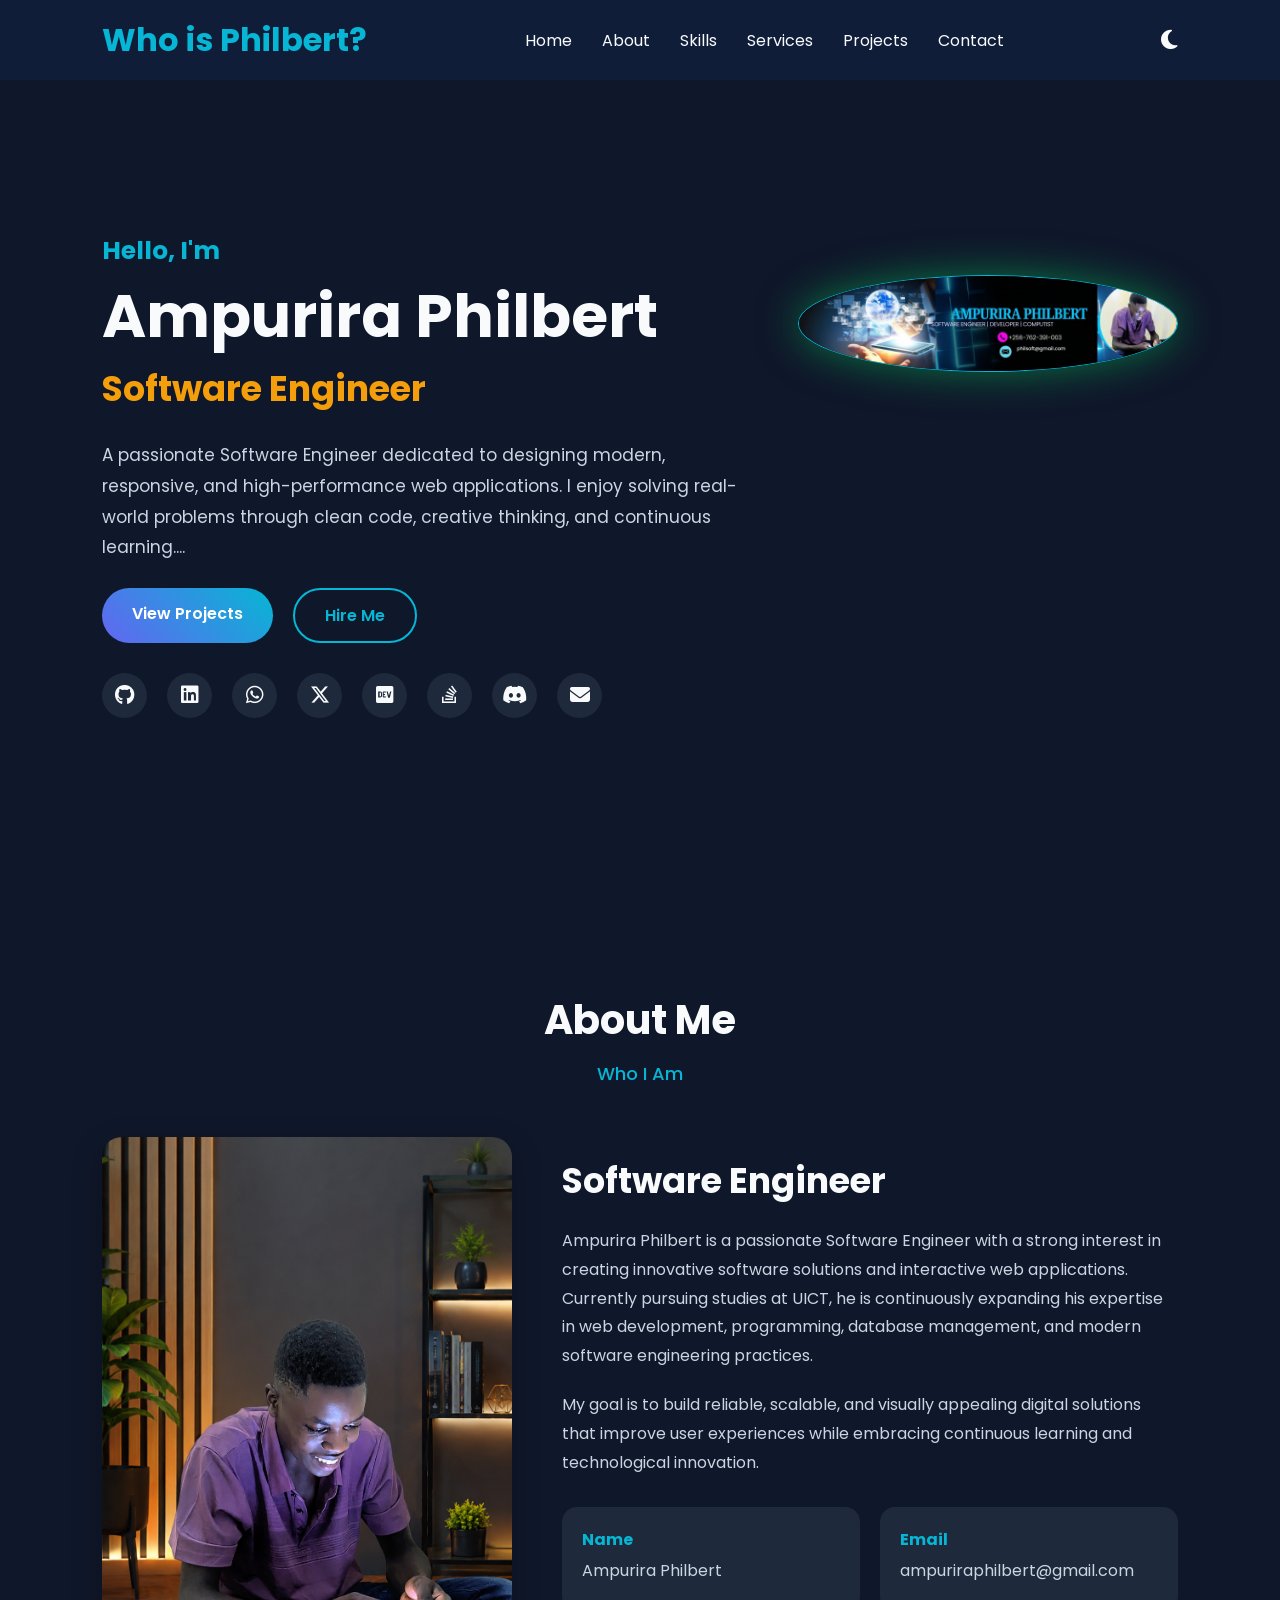
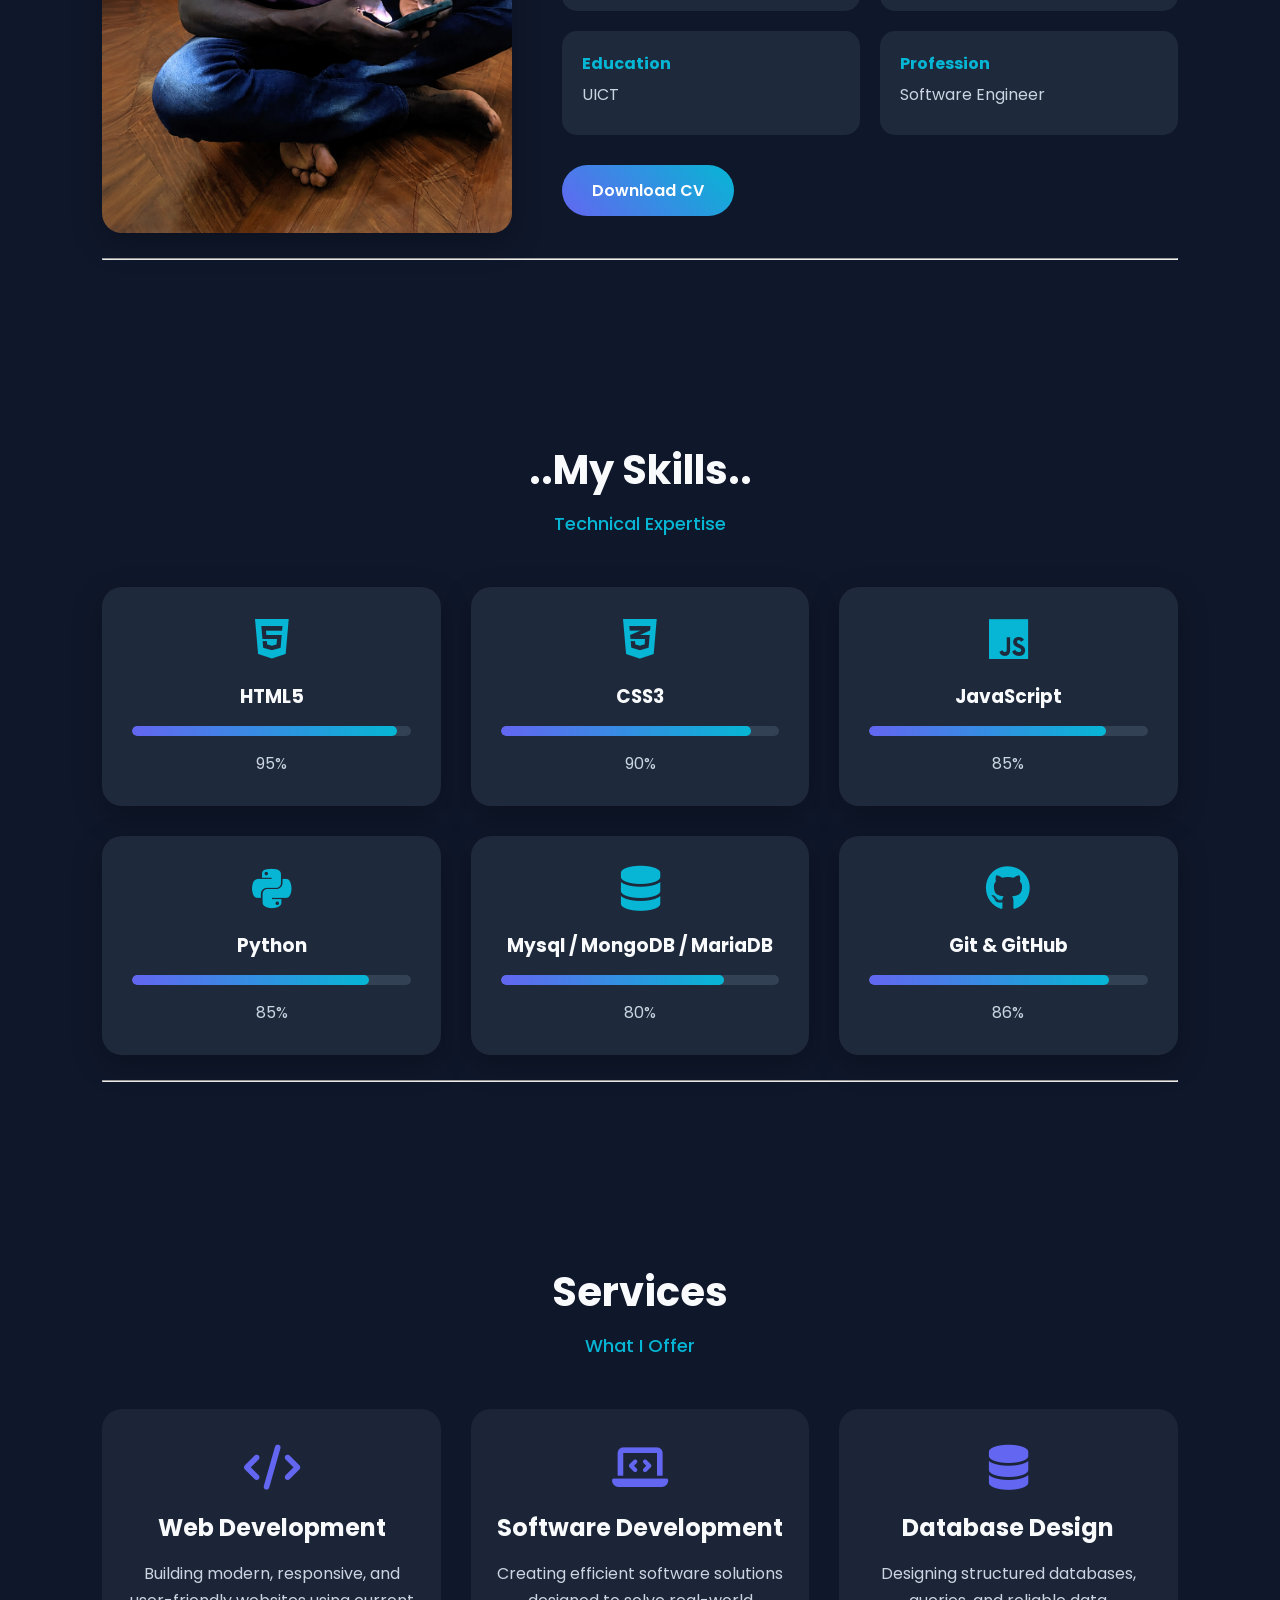
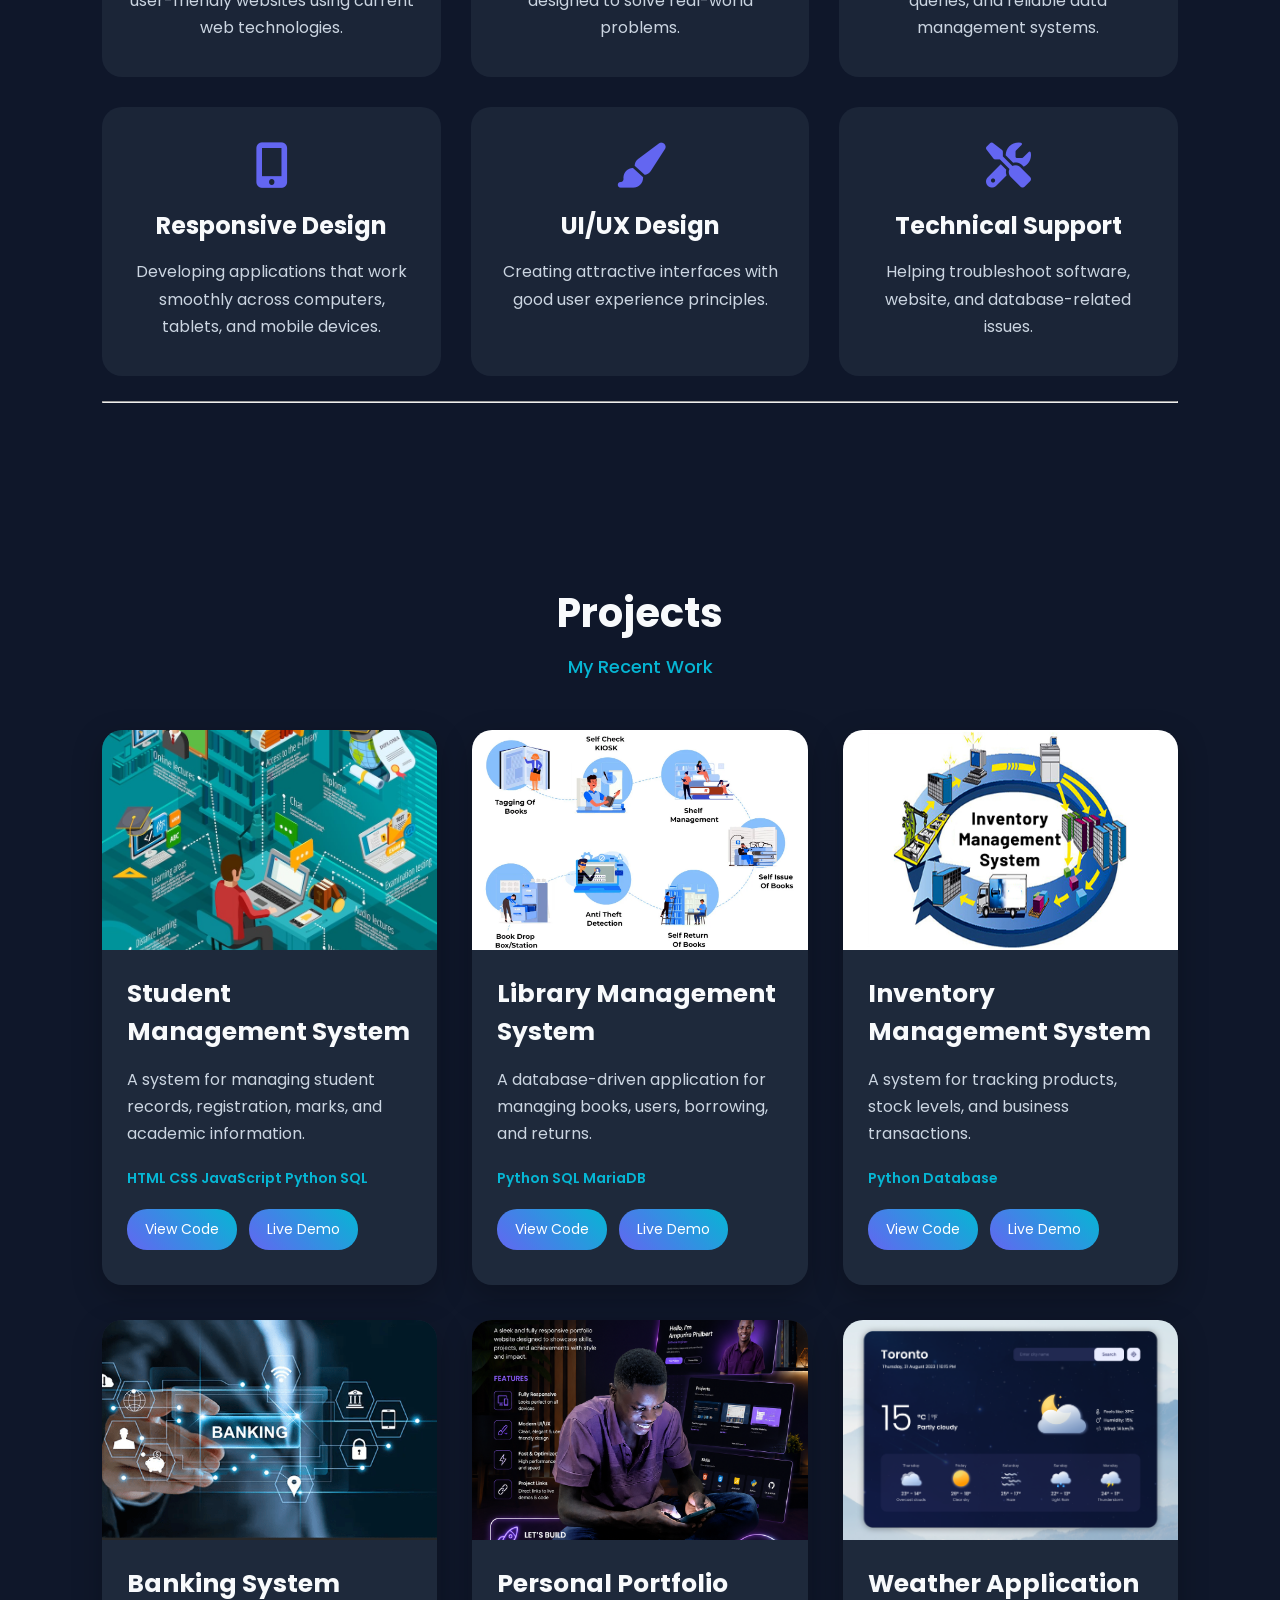
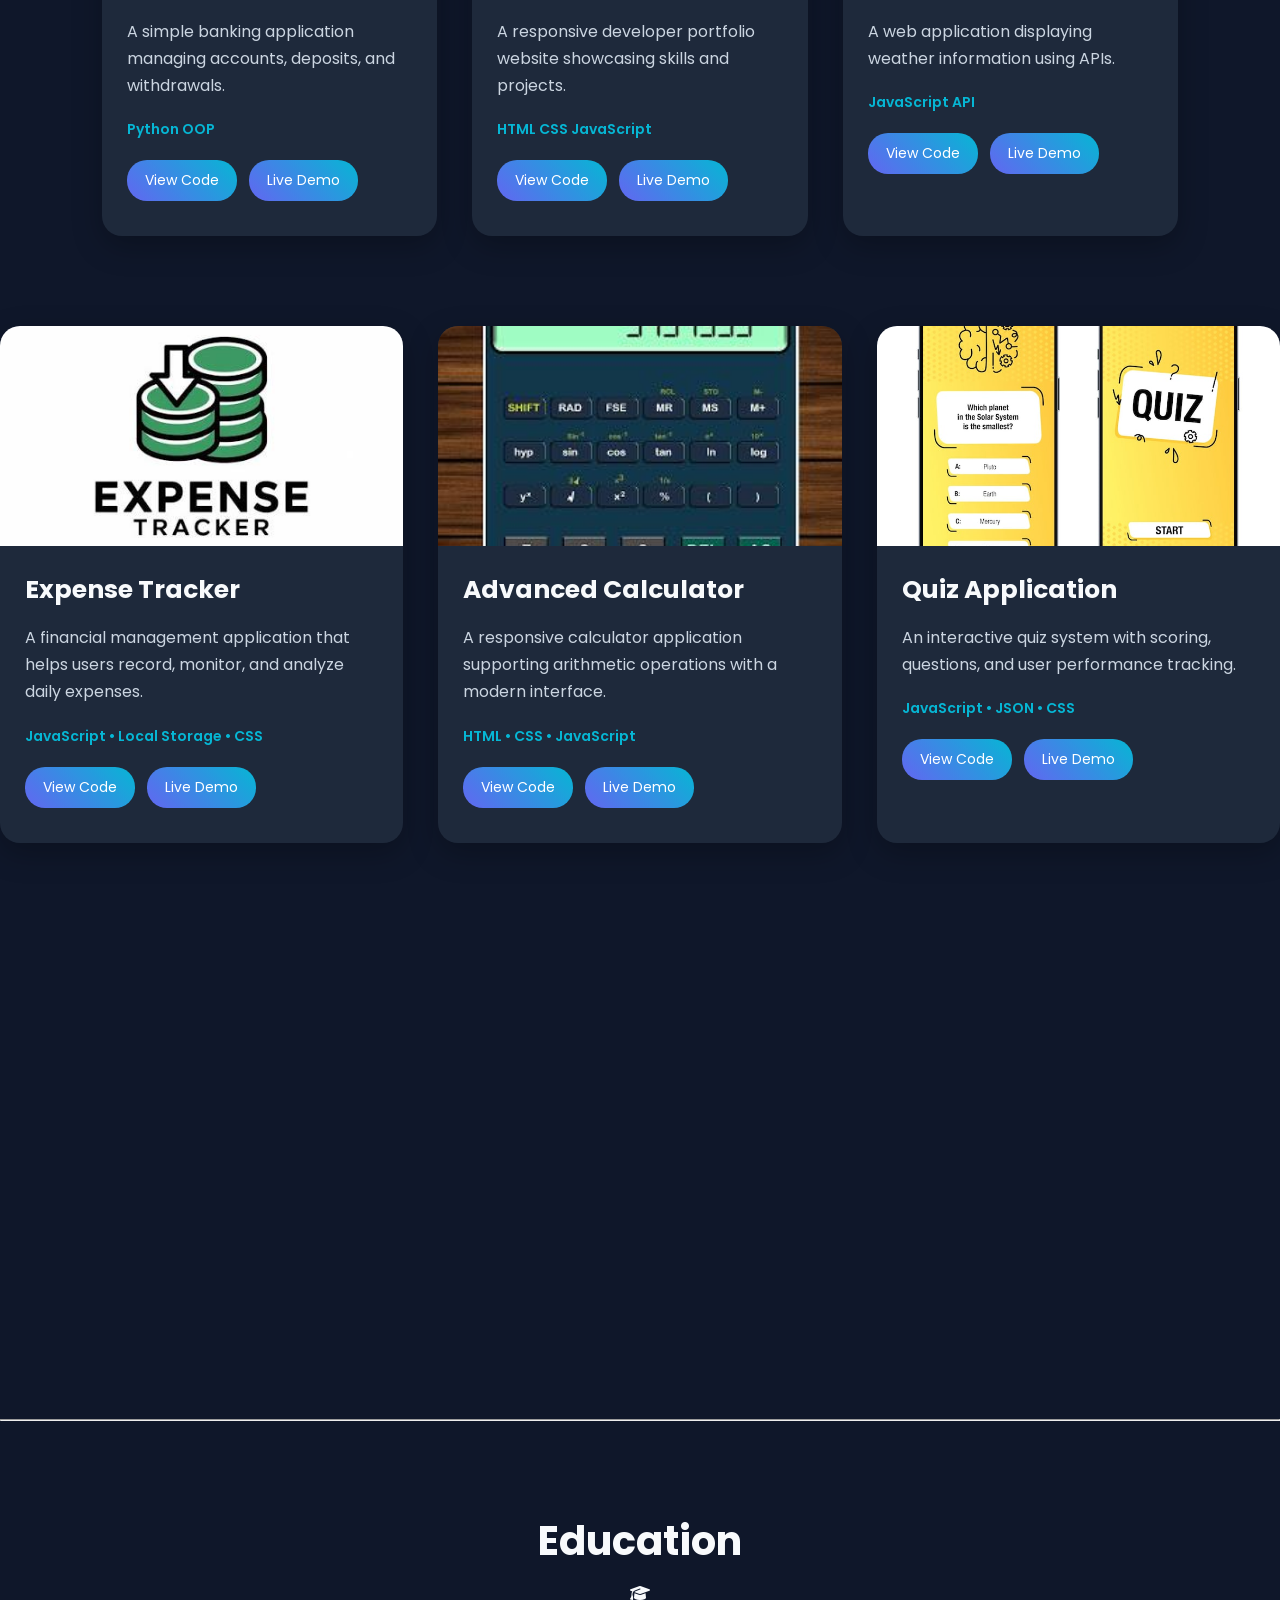
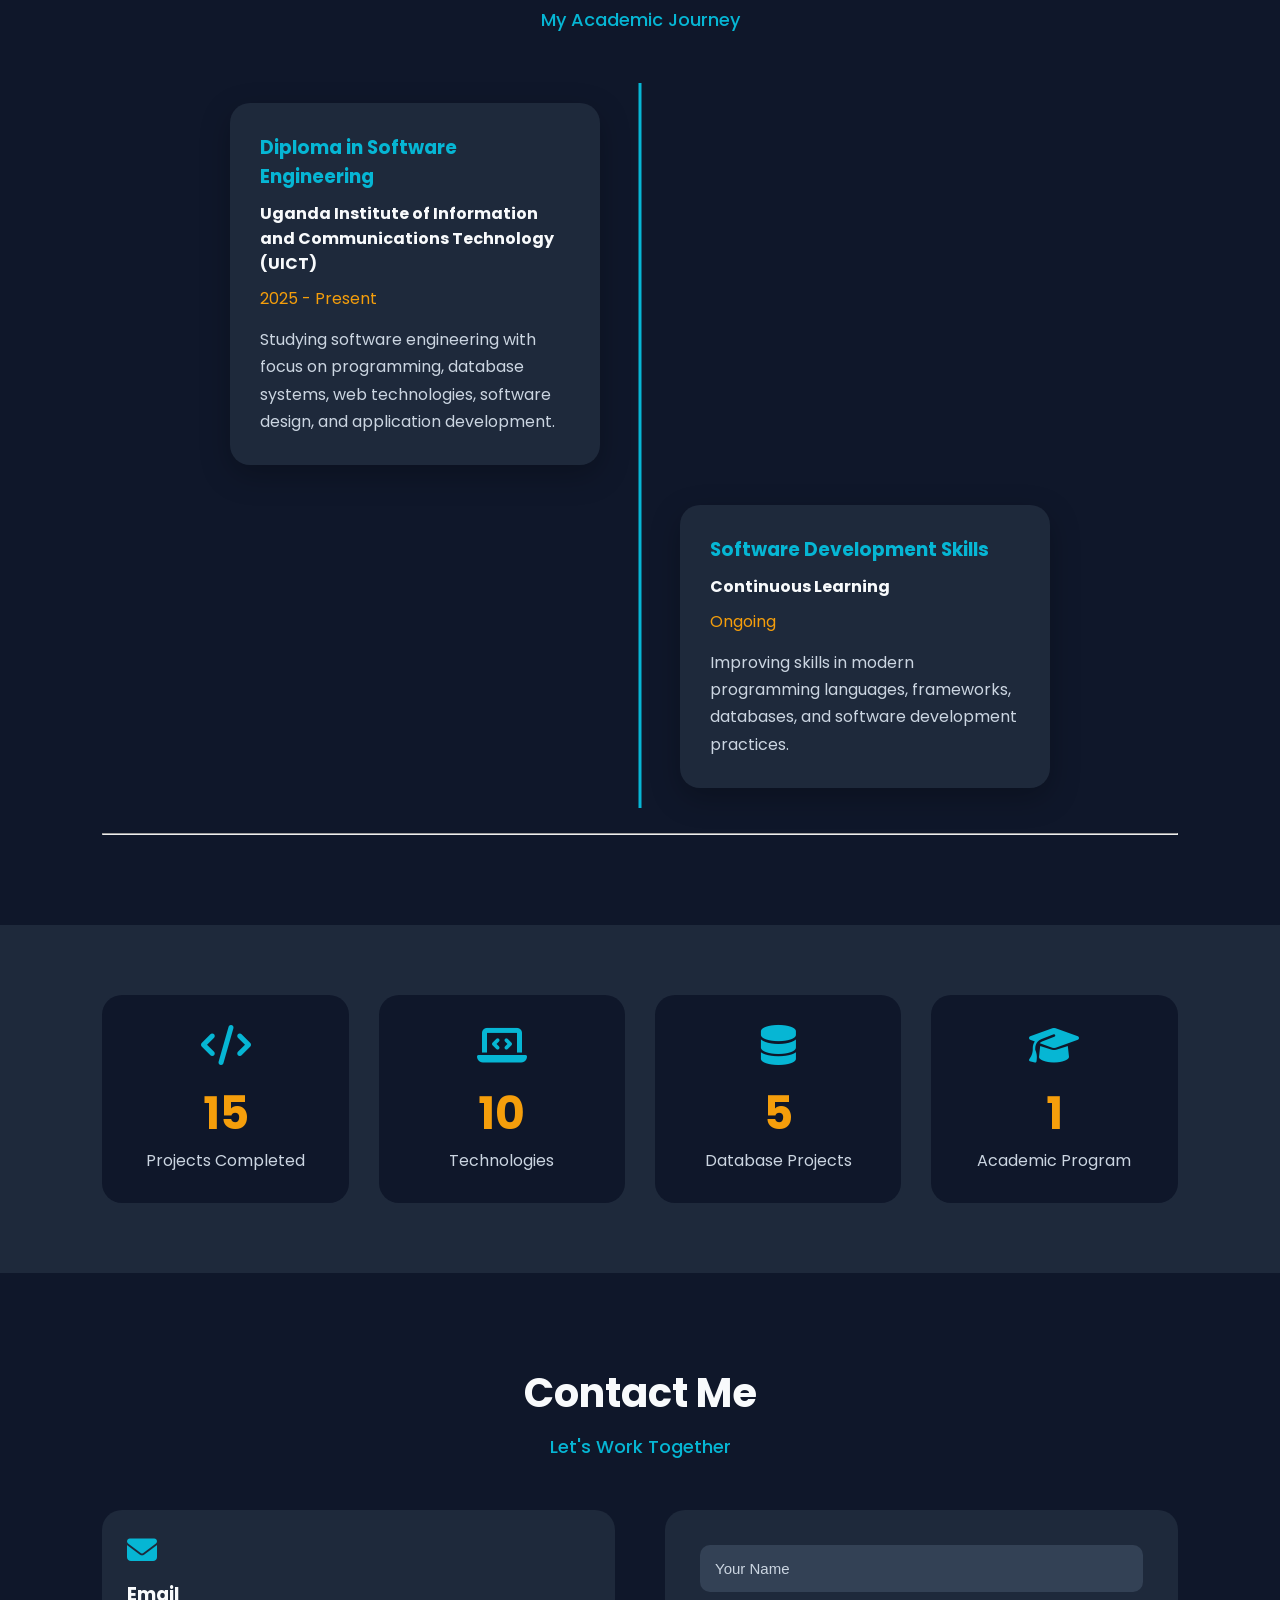
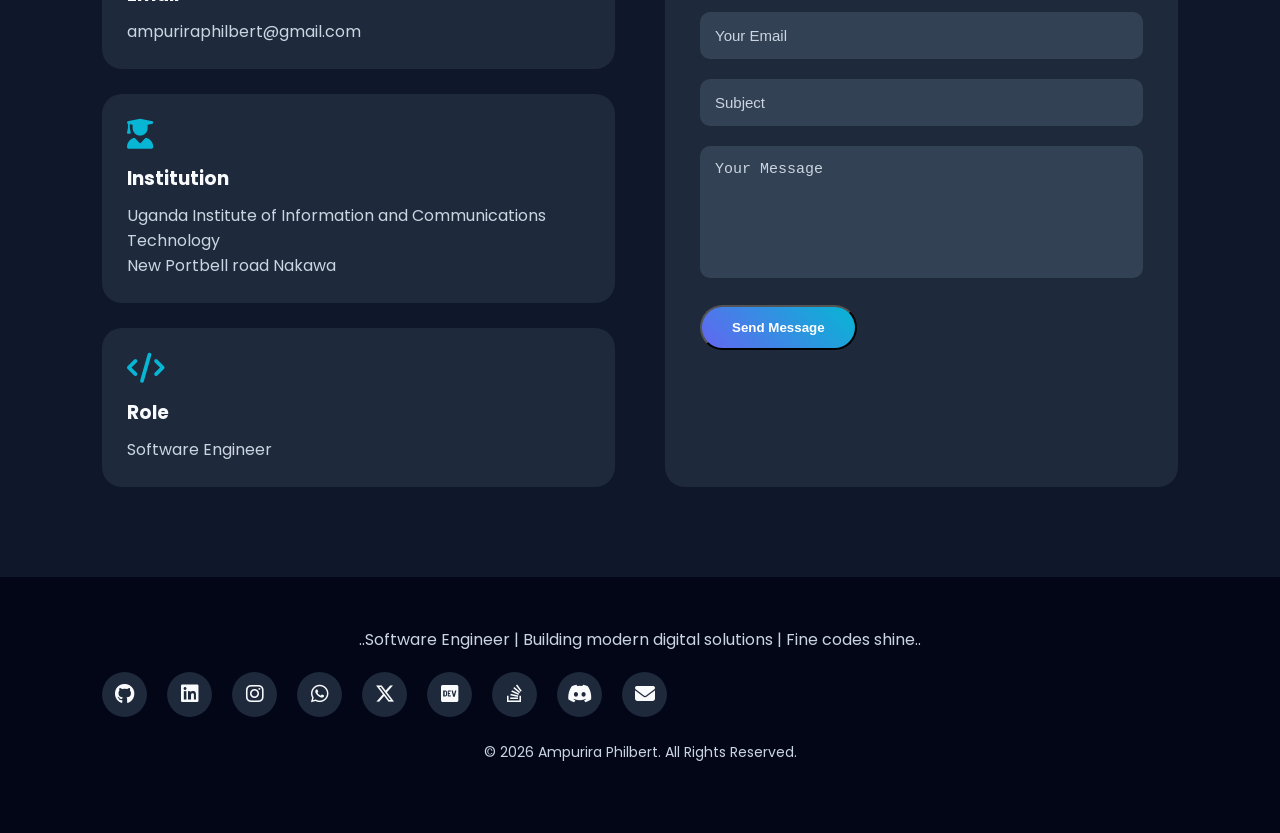
<file: index.html>
<!DOCTYPE html>
<html lang="en">
<head>
    <!-- =========================================
        PORTFOLIO WEBSITE
        Developer: Ampurira Philbert
        Author: ChatGPT
    ========================================== -->

    <meta charset="UTF-8">
    <meta name="viewport" content="width=device-width, initial-scale=1.0">
    <meta name="google-site-verification" content="8JROAv8bhZUnKuTqciYhlIyidRKDxVf3t6CsJHABlOY" />
    <meta name="description"
          content="Ampurira Philbert is a Software Engineering student at Uganda Institute of Information and Communications Technology (UICT). Explore projects in Python, Web Development, Databases, and Software Engineering.">

    <meta name="keywords"
          content="Ampurira Philbert, Software Engineer Uganda, UICT, Portfolio, Python Developer, HTML CSS JavaScript, Web Developer">

    <meta name="author" content="Ampurira Philbert">

    <meta name="robots" content="index, follow">

    <!-- Open Graph -->
    <meta property="og:title" content="Ampurira Philbert | Portfolio">
    <meta property="og:description" content="Software Engineer Portfolio">
    <meta property="og:type" content="website">
    <meta property="og:url" content="https://portfolio-ampurira.vercel.app/">
    <meta property="og:image" content="images/profile.jpg">

    <!-- Twitter -->
    <meta name="twitter:card" content="summary_large_image">
    <meta name="twitter:title" content="Ampurira Philbert | Portfolio">
    <meta name="twitter:description" content="Software Engineer Portfolio">

    <title>Ampurira Philbert | Software Engineer</title>
    <!-- Google Font -->
    <link rel="icon" href="favicon.png"
    <link rel="preconnect" href="https://fonts.googleapis.com">
    <link rel="preconnect" href="https://fonts.gstatic.com" crossorigin>
    <link href="https://fonts.googleapis.com/css2?family=Poppins:wght@300;400;500;600;700;800&display=swap" rel="stylesheet">
    <!-- Font Awesome -->
    <link rel="stylesheet"
    href="https://cdnjs.cloudflare.com/ajax/libs/font-awesome/6.6.0/css/all.min.css">
    <!-- External CSS -->
    <link rel="stylesheet" href="style.css">
    <!-- structured data -->
     <script type="application/ld+json">
{
 "@context":"https://schema.org",
 "@type":"Person",
 "name":"Ampurira Philbert",
 "url":"https://portfolio-ampurira.vercel.app/",
 "jobTitle":"Software Engineering Student",
 "alumniOf":"Uganda Institute of Information and Communications Technology",
 "knowsAbout":[
   "Python",
   "HTML",
   "CSS",
   "JavaScript",
   "Databases",
   "Software Engineering"
 ]
}
</script>

</head>

<body>
<!-- ================= HEADER ================= -->
<header>

<nav class="navbar">
<div class="logo">
<h2><span>Who is Philbert?</span></h2>
</div>

<ul class="nav-links">
<li><a href="#home">Home</a></li>
<li><a href="#about">About</a></li>
<li><a href="#skills">Skills</a></li>
<li><a href="#services">Services</a></li>
<li><a href="#projects">Projects</a></li>
<li><a href="#contact">Contact</a></li>
</ul>

<div class="nav-icons">
<i class="fas fa-moon theme-btn"></i>
<i class="fas fa-bars menu-btn"></i>
</div>

</nav>

</header>
<!-- ================= HERO SECTION ================= -->
<section class="hero" id="home">

<div class="hero-content">
<h3>Hello, I'm</h3>
<h1>Ampurira Philbert</h1>
<h2><span class="typing"></span></h2>

<p>

A passionate Software Engineer dedicated to designing modern,
responsive, and high-performance web applications. I enjoy solving
real-world problems through clean code, creative thinking, and
continuous learning....

</p>

<div class="hero-buttons">
<a href="#projects" class="btn primary-btn">
View Projects
</a>

<a href="#contact" class="btn secondary-btn">
Hire Me
</a>
</div>

<div class="social-icons">

<a href="#">
<i class="fab fa-github"></i>
</a>

<a href="#">
<i class="fab fa-linkedin"></i>
</a>

<a href="#">
<i class="fab fa-whatsapp"></i>
</a>

<a href="#">
<i class="fab fa-x-twitter"></i>
</a>

<a href="#">
<i class="fab fa-dev"></i>
</a>

<a href="#">
<i class="fa-brands fa-stack-overflow"></i>
</a>

<a href="#">
<i class="fab fa-discord"></i>
</a>

<a href="#">
<i class="fa-solid fa-envelope"></i>
</a>
</div>

</div>

<div class="hero-image">
<!-- Replace with your own image -->
<img src="philbert.jpg"
alt="Ampurira Philbert">
</div>

</section>
<!-- ================= ABOUT ================= -->
<section class="about section" id="about">

<div class="section-title">
<h2>About Me</h2>
<p>Who I Am</p>
</div>

<div class="about-container">

<div class="about-image">

<img src="portfolio.png"
alt="About Image">

</div>

<div class="about-text">
<h3>Software Engineer</h3>

<p>

Ampurira Philbert is a passionate Software Engineer with a strong
interest in creating innovative software solutions and interactive web
applications. Currently pursuing studies at UICT, he is continuously
expanding his expertise in web development, programming, database
management, and modern software engineering practices.

</p>

<p>

My goal is to build reliable, scalable, and visually appealing digital
solutions that improve user experiences while embracing continuous
learning and technological innovation.

</p>

<div class="about-details">

<div>
<h4>Name</h4>
<p>Ampurira Philbert</p>
</div>

<div>
<h4>Email</h4>
<p>ampuriraphilbert@gmail.com</p>
</div>

<div>
<h4>Education</h4>
<p>UICT</p>
</div>

<div>
<h4>Profession</h4>
<p>Software Engineer</p>

</div>

</div>

<a href="#" class="btn primary-btn">
Download CV
</a>

</div>
</div><br><hr>

</section>
<!-- ================= SKILLS SECTION ================= -->
<section class="skills section" id="skills">

<div class="section-title">
<h2>..My Skills..</h2>
<p>Technical Expertise</p>
</div>


<div class="skills-container">

<div class="skill-box">

<i class="fab fa-html5"></i>

<h3>HTML5</h3>
<div class="progress">

<span style="width:95%"></span>

</div>
<p>95%</p>
</div>


<div class="skill-box">

<i class="fab fa-css3-alt"></i>

<h3>CSS3</h3>

<div class="progress">

<span style="width:90%"></span>

</div>

<p>90%</p>

</div>



<div class="skill-box">

<i class="fab fa-js"></i>

<h3>JavaScript</h3>

<div class="progress">

<span style="width:85%"></span>

</div>

<p>85%</p>

</div>



<div class="skill-box">

<i class="fab fa-python"></i>

<h3>Python</h3>

<div class="progress">

<span style="width:85%"></span>

</div>

<p>85%</p>

</div>



<div class="skill-box">

<i class="fas fa-database"></i>

<h3>Mysql / MongoDB / MariaDB</h3>

<div class="progress">

<span style="width:80%"></span>

</div>

<p>80%</p>

</div>



<div class="skill-box">

<i class="fab fa-github"></i>

<h3>Git & GitHub</h3>

<div class="progress">

<span style="width:86%"></span>

</div>

<p>86%</p>

</div>


</div><br><hr>

</section>
<!-- ================= SERVICES SECTION ================= -->
<section class="services section" id="services">

<div class="section-title">

<h2>Services</h2>
<p>What I Offer</p>

</div>

<div class="services-container">

<div class="service-card">

<i class="fas fa-code"></i>
<h3>Web Development</h3>

<p>
Building modern, responsive, and user-friendly websites using current web technologies.
</p>
</div>

<div class="service-card">
<i class="fas fa-laptop-code"></i>
<h3>Software Development</h3>
<p>
Creating efficient software solutions designed to solve real-world problems.
</p>

</div>



<div class="service-card">
<i class="fas fa-database"></i>
<h3>Database Design</h3>

<p>
Designing structured databases, queries, and reliable data management systems.
</p>

</div>



<div class="service-card">
<i class="fas fa-mobile-alt"></i>
<h3>Responsive Design</h3>
<p>
Developing applications that work smoothly across computers, tablets, and mobile devices.
</p>

</div>

<div class="service-card">
<i class="fas fa-paint-brush"></i>
<h3>UI/UX Design</h3>

<p>
Creating attractive interfaces with good user experience principles.
</p>

</div>



<div class="service-card">
<i class="fas fa-tools"></i>
<h3>Technical Support</h3>
<p>
Helping troubleshoot software, website, and database-related issues.
</p>

</div>

</div><br><hr>

</section>
<!-- ================= PROJECTS SECTION ================= -->
<section class="projects section" id="projects">


<div class="section-title">

<h2>Projects</h2>

<p>My Recent Work</p>

</div>

<div class="projects-container">

<!-- PROJECT 1 -->

<div class="project-card">


<img src="e_learning.jpg"
alt="Student Management System">


<div class="project-content">

<h3>Student Management System</h3>


<p>

A system for managing student records, registration, marks, and academic information.

</p>


<div class="tech">

HTML CSS JavaScript Python SQL

</div>

<a href="#" class="project-btn">
View Code
</a>

<a href="#" class="project-btn">
Live Demo
</a>

</div>

</div>

<!-- PROJECT 2 -->
<div class="project-card">

<img src="library.png"
alt="Library System">

<div class="project-content">

<h3>Library Management System</h3>


<p>

A database-driven application for managing books, users, borrowing, and returns.

</p>


<div class="tech">

Python SQL MariaDB

</div>

<a href="#" class="project-btn">
View Code
</a>

<a href="#" class="project-btn">
Live Demo
</a>

</div>

</div>

<!-- PROJECT 3 -->
<div class="project-card">

<img src="inventory1.jpg"
alt="Inventory System">


<div class="project-content">

<h3>Inventory Management System</h3>


<p>

A system for tracking products, stock levels, and business transactions.

</p>

<div class="tech">

Python Database

</div>

<a href="#" class="project-btn">
View Code
</a>

<a href="#" class="project-btn">
Live Demo
</a>

</div>

</div>

<!-- PROJECT 4 -->
<div class="project-card">

<img src="banking.png"
alt="Banking System">

<div class="project-content">
<h3>Banking System</h3>

<p>

A simple banking application managing accounts, deposits, and withdrawals.

</p>

<div class="tech">

Python OOP

</div>

<a href="#" class="project-btn">
View Code
</a>

<a href="#" class="project-btn">
Live Demo
</a>

</div>

</div>

<!-- PROJECT 5 -->
<div class="project-card">

<img src="portfolio1.png"
alt="Portfolio Website">

<div class="project-content">

<h3>Personal Portfolio</h3>

<p>
A responsive developer portfolio website showcasing skills and projects.
</p>

<div class="tech">
HTML CSS JavaScript

</div>

<a href="#" class="project-btn">
View Code
</a>

<a href="#" class="project-btn">
Live Demo
</a>

</div>

</div>

<!-- PROJECT 6 -->
<div class="project-card">

    <img src="weather.png"
alt="Weather App">

<div class="project-content">

<h3>Weather Application</h3>

<p>
A web application displaying weather information using APIs.
</p>

<div class="tech">

JavaScript API

</div>
<a href="#" class="project-btn">
View Code
</a>

<a href="#" class="project-btn">
Live Demo
</a>

</div>

</div>

</div>

</section>
<!-- ================= MORE PROJECTS ================= -->
<section class="projects-more">

<div class="projects-container">

<!-- PROJECT 7 -->
<div class="project-card">
<img src="expense_tracker.jpeg" alt="Expense Tracker">
<div class="project-content">

<h3>Expense Tracker</h3>

<p>
A financial management application that helps users record,
monitor, and analyze daily expenses.
</p>

<div class="tech">
JavaScript • Local Storage • CSS
</div>

<a href="#" class="project-btn">View Code</a>

<a href="#" class="project-btn">Live Demo</a>

</div>

</div>

<!-- PROJECT 8 -->
<div class="project-card">

<img src="calc.jpg" alt="Calculator">

<div class="project-content">

<h3>Advanced Calculator</h3>

<p>
A responsive calculator application supporting arithmetic
operations with a modern interface.
</p>

<div class="tech">
HTML • CSS • JavaScript
</div>

<a href="#" class="project-btn">View Code</a>

<a href="#" class="project-btn">Live Demo</a>

</div>

</div>

<!-- PROJECT 9 -->
<div class="project-card">

<img src="quiz_app.jpg" alt="Quiz Application">

<div class="project-content">

<h3>Quiz Application</h3>

<p>
An interactive quiz system with scoring, questions,
and user performance tracking.
</p>

<div class="tech">
JavaScript • JSON • CSS
</div>

<a href="#" class="project-btn">View Code</a>

<a href="#" class="project-btn">Live Demo</a>

</div>

</div>

<!-- PROJECT 10 -->
<div class="project-card">

<img src="e_commerce.jpeg" alt="Ecommerce Website">

<div class="project-content">

<h3>E-Commerce Website</h3>

<p>
A modern online shopping interface with product cards,
navigation, and shopping features.
</p>

<div class="tech">
HTML • CSS • JavaScript
</div>

<a href="#" class="project-btn">View Code</a>

<a href="#" class="project-btn">Live Demo</a>

</div>

</div>

<!-- PROJECT 11 -->

<div class="project-card">

<img src="restaurant.png" alt="Restaurant Website">

<div class="project-content">

<h3>Restaurant Website</h3>

<p>
A responsive restaurant website displaying menus,
services, and customer information.
</p>

<div class="tech">
HTML • CSS • JavaScript
</div>

<a href="#" class="project-btn">View Code</a>

<a href="#" class="project-btn">Live Demo</a>

</div>

</div>

<!-- PROJECT 12 -->
<div class="project-card">

<img src="pay_roll.png" alt="Payroll System">

<div class="project-content">

<h3>Employee Payroll System</h3>

<p>
A system that manages employee details, salaries,
and payroll calculations.
</p>

<div class="tech">
Python • SQL • Database
</div>

<a href="#" class="project-btn">View Code</a>

<a href="#" class="project-btn">Live Demo</a>

</div>

</div>

</div><br><hr>

</section>

<!-- ================= EDUCATION SECTION ================= -->
<section class="education section" id="education">

<div class="section-title">
<h2>Education</h2>
<i class="fas fa-graduation-cap"></i>
<p>My Academic Journey</p>
</div>

<div class="timeline">

<div class="timeline-item">
<div class="timeline-content">
<h3>Diploma in Software Engineering</h3>
<h4>Uganda Institute of Information and Communications Technology (UICT)</h4>

<span>2025 - Present</span>

<p>
Studying software engineering with focus on programming,
database systems, web technologies, software design,
and application development.
</p>

</div>

</div>

<div class="timeline-item">
<div class="timeline-content">
<h3>Software Development Skills</h3>
<h4>Continuous Learning</h4>

<span>Ongoing</span>

<p>

Improving skills in modern programming languages,
frameworks, databases, and software development practices.

</p>

</div>

</div>

</div><br><hr>

</section>

<!-- ================= STATISTICS SECTION ================= -->
<section class="stats">

<div class="stat-box">

<i class="fas fa-code"></i>
<h2 class="counter">15</h2>
<p>Projects Completed</p>

</div>

<div class="stat-box">

<i class="fas fa-laptop-code"></i>
<h2 class="counter">10</h2>
<p>Technologies</p>

</div>

<div class="stat-box">
<i class="fas fa-database"></i>
<h2 class="counter">5</h2>
<p>Database Projects</p>

</div>

<div class="stat-box">

<i class="fas fa-graduation-cap"></i>

<h2 class="counter">1</h2>

<p>Academic Program</p>

</div>



</section>

<!-- ================= CONTACT SECTION ================= -->
<section class="contact section" id="contact">

<div class="section-title">
<h2>Contact Me</h2>
<p>Let's Work Together</p>
</div>

<div class="contact-container">
<div class="contact-info">

<div>
<i class="fas fa-envelope"></i>
<h3>Email</h3>

<p>
ampuriraphilbert@gmail.com
</p>
</div>

<div>
<i class="fas fa-user-graduate"></i>
<h3>Institution</h3>

<p>
Uganda Institute of Information and Communications Technology<br>New Portbell road Nakawa
</p>
</div>

<div>

<i class="fas fa-code"></i>

<h3>Role</h3>

<p>
Software Engineer
</p>

</div>



</div>

<form class="contact-form">

<input type="text" placeholder="Your Name" required>

<input type="email" placeholder="Your Email" required>

<input type="text" placeholder="Subject">

<textarea rows="6" placeholder="Your Message"></textarea>

<button type="submit" class="btn primary-btn">
Send Message

</button>

</form>

</div>

</section>

<!-- ================= FOOTER ================= -->
<footer>

<div class="footer-content">
<p>
..Software Engineer | Building modern digital solutions | Fine codes shine..
</p>

<div style="align-content: center;" class="social-icons">

<a href="#">
<i class="fab fa-github"></i>
</a>

<a href="#">
<i class="fab fa-linkedin"></i>
</a>

<a href="#">
<i class="fab fa-instagram"></i>
</a>

<a href="#">
<i class="fab fa-whatsapp"></i>
</a>

<a href="#">
<i class="fab fa-x-twitter"></i>
</a>

<a href="#">
<i class="fab fa-dev"></i>
</a>

<a href="#">
<i class="fa-brands fa-stack-overflow"></i>
</a>

<a href="#">
<i class="fab fa-discord"></i>
</a>

<a href="#">
<i class="fa-solid fa-envelope"></i>
</a>

</div>

<p class="copyright">

© 2026 Ampurira Philbert. All Rights Reserved.

</p>

</div>
</footer>

<!-- Scroll To Top Button -->
<button id="scrollTop">
<i class="fas fa-arrow-up"></i>
</button>

<script src="script.js"></script>

</body>
</html>
</file>
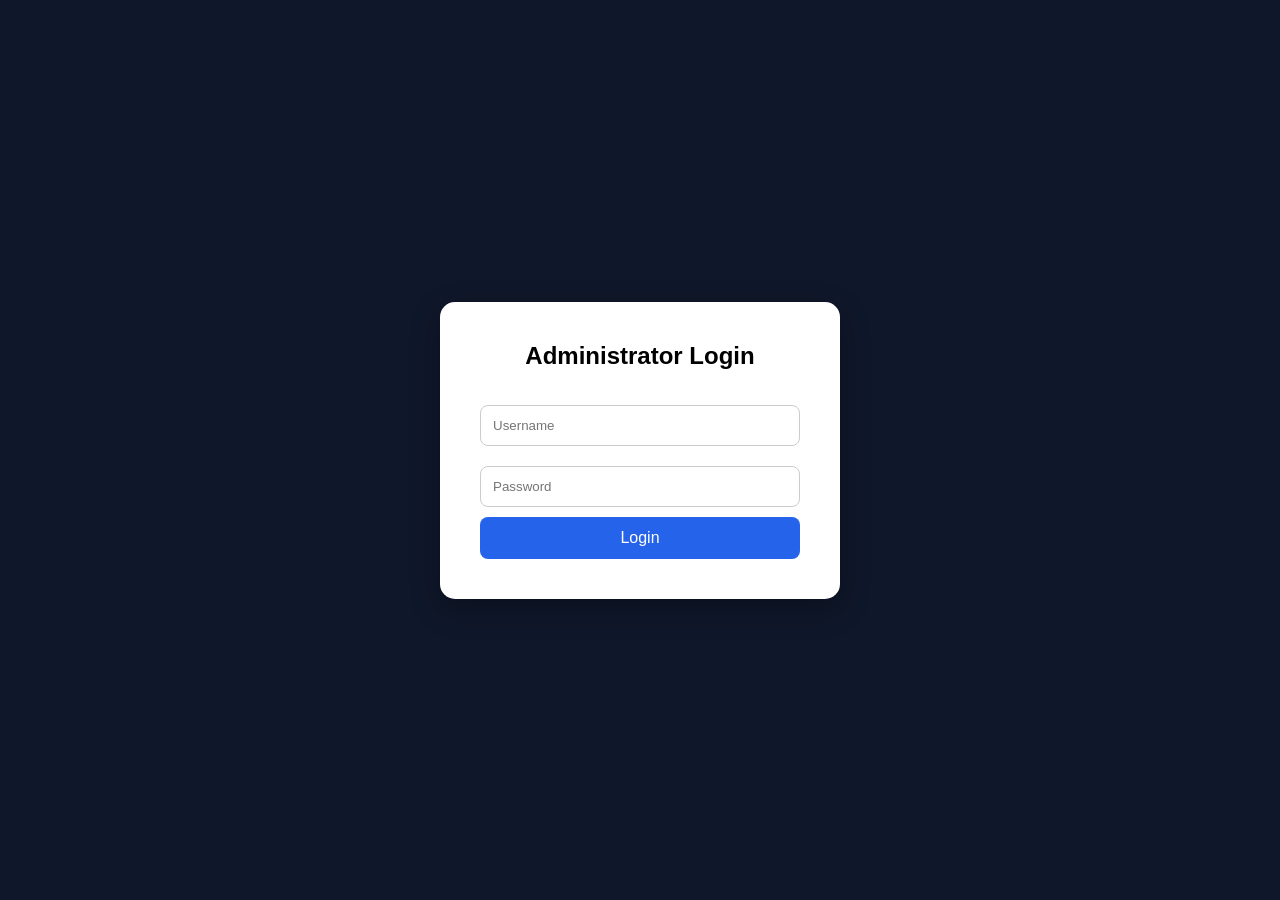
<file: templates/login.html>
<!DOCTYPE html>
<html lang="en">
<head>
<meta charset="UTF-8">
<meta name="viewport" content="width=device-width, initial-scale=1.0">
<title>Admin Login</title>

<style>
*{
margin:0;
padding:0;
box-sizing:border-box;
font-family:Arial,sans-serif;
}

body{
height:100vh;
display:flex;
justify-content:center;
align-items:center;
background:#0f172a;
}

.login-box{
background:white;
padding:40px;
width:400px;
border-radius:15px;
box-shadow:0 10px 30px rgba(0,0,0,.3);
}

h2{
text-align:center;
margin-bottom:25px;
}

input{
width:100%;
padding:12px;
margin:10px 0;
border:1px solid #ccc;
border-radius:8px;
}

button{
width:100%;
padding:12px;
background:#2563eb;
color:white;
border:none;
border-radius:8px;
cursor:pointer;
font-size:16px;
}

button:hover{
background:#1d4ed8;
}
</style>

</head>

<body>

<div class="login-box">

<h2>Administrator Login</h2>

<form method="POST">

<input
type="text"
name="username"
placeholder="Username"
required>

<input
type="password"
name="password"
placeholder="Password"
required>

<button type="submit">
Login
</button>

</form>

</div>

</body>
</html>
</file>
<file: style.css>
/* ==========================================
   AMPURIRA PHILBERT PORTFOLIO
   MAIN STYLESHEET
========================================== */


/* =============== GOOGLE VARIABLES =============== */

:root{

    --primary:#6366f1;
    --secondary:#06b6d4;
    --accent:#f59e0b;

    --bg:#0f172a;
    --card:#1e293b;

    --text:#f8fafc;
    --muted:#cbd5e1;

    --shadow:
    0 10px 30px rgba(0,0,0,0.25);

    --transition:0.4s ease;

}



/* =============== RESET =============== */


*{

    margin:0;
    padding:0;
    box-sizing:border-box;
    scroll-behavior:smooth;

}


body{

    font-family:'Poppins',sans-serif;

    background:var(--bg);

    color:var(--text);

    overflow-x:hidden;

}



img{

    width:100%;
    display:block;

}


a{

    text-decoration:none;
    color:inherit;

}



ul{

    list-style:none;

}



.section{

    padding:90px 8%;

}




/* =============== SECTION TITLE =============== */


.section-title{

    text-align:center;

    margin-bottom:50px;

}


.section-title h2{

    font-size:40px;

    color:var(--text);

    margin-bottom:10px;

}


.section-title p{

    color:var(--secondary);

    font-size:18px;

    font-weight:500;

}







/* =============== HEADER =============== */


header{

    position:fixed;
    top:0;
    left:2;
    width:100%;
    z-index:1000;
    backdrop-filter:blur(15px);
    background:
    rgba(18, 32, 63, 0.75);

}



.navbar{

    height:80px;

    display:flex;

    justify-content:space-between;

    align-items:center;

    padding:0 8%;

}




.logo h2{

    font-size:32px;

    font-weight:700;

}


.logo span{

    color:var(--secondary);

}




.nav-links{

    display:flex;

    gap:30px;

}



.nav-links a{

    color:var(--text);

    font-size:16px;

    transition:var(--transition);

}




.nav-links a:hover{

    color:var(--secondary);

}




.nav-icons{

    display:flex;

    gap:20px;

    font-size:22px;

    cursor:pointer;

}


.menu-btn{

    display:none;

}







/* =============== HERO SECTION =============== */


.hero{

    min-height:100vh;

    display:flex;

    align-items:center;

    justify-content:space-between;

    padding:100px 8% 50px;

    gap:40px;

}



.hero-content{

    max-width:650px;

}



.hero-content h3{

    font-size:25px;

    color:var(--secondary);

}



.hero-content h1{

    font-size:60px;

    line-height:1.2;

    margin:10px 0;

}



.hero-content h2{

    color:var(--accent);

    font-size:35px;

    min-height:50px;

}




.hero-content p{

    color:var(--muted);

    font-size:17px;

    line-height:1.8;

    margin:25px 0;

}





.hero-buttons{

    display:flex;

    gap:20px;

    margin-bottom:30px;

}





.btn{

    padding:13px 30px;

    border-radius:30px;

    font-weight:600;

    display:inline-block;

    transition:var(--transition);

}




.primary-btn{

    background:
    linear-gradient(45deg,var(--primary),var(--secondary));

    color:white;

}



.primary-btn:hover{

    transform:translateY(-5px);

    box-shadow:var(--shadow);

}





.secondary-btn{

    border:2px solid var(--secondary);

    color:var(--secondary);

}



.secondary-btn:hover{

    background:var(--secondary);

    color:white;

}





.social-icons{

    display:flex;

    gap:20px;

}



.social-icons a{

    width:45px;

    height:45px;

    border-radius:50%;

    display:flex;

    align-items:center;

    justify-content:center;

    background:var(--card);

    font-size:20px;

    transition:var(--transition);

}



.social-icons a:hover{

    transform:translateY(-8px);

    background:var(--primary);

}







/* =============== HERO IMAGE =============== */


.hero-image{

    width:380px;

    height:400px;

}



.hero-image img{

    border-radius:50%;

    border:1px solid var(--secondary);

    box-shadow:
    0 0 40px rgba(6, 206, 89, 0.5);

    animation:float 3s infinite ease-in-out;

}

@keyframes float{

    0%,100%{
        transform:translateY(0);
    }

    50%{
        transform:translateY(-20px);
    }

}

/* =============== ABOUT SECTION =============== */


.about-container{
    display:grid;
    grid-template-columns:1fr 1.5fr;
    gap:50px;
    align-items:center;
}

.about-image img{
    border-radius:20px;
    box-shadow:var(--shadow);
}

.about-text h3{
    font-size:35px;
    margin-bottom:20px;
}

.about-text p{
    color:var(--muted);
    line-height:1.8;
    margin-bottom:20px;
}

.about-details{
    display:grid;
    grid-template-columns:repeat(2,1fr);
    gap:20px;
    margin:30px 0;
}

.about-details div{
    background:var(--card);
    padding:20px;
    border-radius:15px;
}

.about-details h4{
    color:var(--secondary);
}

.about-details p{
    margin:5px 0;
}
/* ==========================================
   SKILLS SECTION
========================================== */


.skills-container{

    display:grid;

    grid-template-columns:
    repeat(auto-fit,minmax(250px,1fr));

    gap:30px;

}



.skill-box{

    background:var(--card);

    padding:30px;

    border-radius:20px;

    text-align:center;

    transition:var(--transition);

    box-shadow:var(--shadow);

}



.skill-box:hover{

    transform:translateY(-10px);

    border:1px solid var(--secondary);

}



.skill-box i{

    font-size:45px;

    color:var(--secondary);

    margin-bottom:20px;

}



.skill-box h3{

    margin-bottom:15px;

}



.skill-box p{

    color:var(--muted);

}





.progress{

    height:10px;

    background:#334155;

    border-radius:20px;

    overflow:hidden;

    margin:15px 0;

}



.progress span{

    display:block;

    height:100%;

    background:

    linear-gradient(
    90deg,
    var(--primary),
    var(--secondary)
    );

    border-radius:20px;

}







/* ==========================================
   SERVICES SECTION
========================================== */


.services-container{

    display:grid;

    grid-template-columns:
    repeat(auto-fit,minmax(280px,1fr));

    gap:30px;

}



.service-card{

    background:

    rgba(30,41,59,0.8);

    padding:35px 25px;

    border-radius:20px;

    text-align:center;

    transition:var(--transition);

    border:1px solid transparent;

}



.service-card:hover{

    transform:translateY(-12px);

    border-color:var(--secondary);

    box-shadow:
    0 15px 40px rgba(6,182,212,0.2);

}



.service-card i{

    font-size:45px;

    color:var(--primary);

    margin-bottom:20px;

}



.service-card h3{

    font-size:24px;

    margin-bottom:15px;

}



.service-card p{

    color:var(--muted);

    line-height:1.7;

}







/* ==========================================
   PROJECT SECTION
========================================== */



.projects-container{

    display:grid;

    grid-template-columns:
    repeat(auto-fit,minmax(300px,1fr));

    gap:35px;

}




.project-card{

    background:var(--card);

    border-radius:20px;

    overflow:hidden;

    transition:var(--transition);

    box-shadow:var(--shadow);

}



.project-card:hover{

    transform:translateY(-12px);

}





.project-card img{

    height:220px;

    object-fit:cover;

}





.project-content{

    padding:25px;

}




.project-content h3{

    font-size:25px;

    margin-bottom:15px;

}





.project-content p{

    color:var(--muted);

    line-height:1.7;

    margin-bottom:20px;

}





.tech{

    color:var(--secondary);

    font-size:14px;

    margin-bottom:20px;

    font-weight:600;

}




.project-btn{

    display:inline-block;

    padding:10px 18px;

    margin-right:8px;

    margin-bottom:10px;

    border-radius:20px;

    background:

    linear-gradient(
    45deg,
    var(--primary),
    var(--secondary)
    );

    color:white;

    font-size:14px;

    transition:var(--transition);

}




.project-btn:hover{

    transform:scale(1.08);

}




/* Project image zoom effect */


.project-card{

    position:relative;

}



.project-card img{

    transition:0.5s ease;

}



.project-card:hover img{

    transform:scale(1.08);

}






/* ==========================================
   ANIMATION CLASSES
========================================== */


.hidden{

    opacity:0;

    transform:translateY(50px);

}



.show{

    opacity:1;

    transform:translateY(0);

    transition:
    0.8s ease;

}
/* ==========================================
   EDUCATION TIMELINE
========================================== */


.timeline{

    position:relative;

    max-width:900px;

    margin:auto;

}



.timeline::before{

    content:"";

    position:absolute;

    left:50%;

    top:0;

    height:100%;

    width:3px;

    background:var(--secondary);

    transform:translateX(-50%);

}




.timeline-item{

    width:50%;

    padding:20px 40px;

    position:relative;

}



.timeline-item:nth-child(odd){

    left:0;

}



.timeline-item:nth-child(even){

    left:50%;

}





.timeline-content{

    background:var(--card);

    padding:30px;

    border-radius:20px;

    box-shadow:var(--shadow);

}




.timeline-content h3{

    color:var(--secondary);

    margin-bottom:10px;

}



.timeline-content h4{

    margin-bottom:10px;
}

.timeline-content span{
    color:var(--accent);
}

.timeline-content p{
    color:var(--muted);
    line-height:1.7;
    margin-top:15px;
}

/* ==========================================
   STATISTICS SECTION
========================================== */
.stats{
    display:grid;
    grid-template-columns:
    repeat(auto-fit,minmax(220px,1fr));
    gap:30px;
    padding:70px 8%;
    background:var(--card);
}

.stat-box{
    text-align:center;
    padding:30px;
    border-radius:20px;
    background:var(--bg);
    transition:var(--transition);
}

.stat-box:hover{
    transform:translateY(-10px);
}

.stat-box i{
    font-size:40px;
    color:var(--secondary);
    margin-bottom:15px;
}

.stat-box h2{
    font-size:45px;
    color:var(--accent);
}

.stat-box p{
    color:var(--muted);
}

/* ==========================================
   CONTACT SECTION
========================================== */
.contact-container{
    display:grid;
    grid-template-columns:1fr 1fr;
    gap:50px;
}

.contact-info{
    display:flex;
    flex-direction:column;
    gap:25px;
}

.contact-info div{
    background:var(--card);
    padding:25px;
    border-radius:20px;
}

.contact-info i{
    color:var(--secondary);
    font-size:30px;
    margin-bottom:15px;
}

.contact-info h3{
    margin-bottom:10px;
}

.contact-info p{
    color:var(--muted);
}

.contact-form{
    background:var(--card);
    padding:35px;
    border-radius:20px;
}

.contact-form input,
.contact-form textarea{
    width:100%;
    padding:15px;
    margin-bottom:20px;
    border:none;
    outline:none;
    border-radius:10px;
    background:#334155;
    color:white;
    font-size:15px;
}

.contact-form textarea{
    resize:none;
}

.contact-form input::placeholder,
.contact-form textarea::placeholder{
    color:#cbd5e1;
}

/* ==========================================
   FOOTER
========================================== */
footer{
    background:#020617;
    padding:50px 8%;
    text-align:center;
}

.footer-content h2{
    font-size:30px;
    margin-bottom:15px;
}

.footer-content p{
    color:var(--muted);
    margin-bottom:20px;
}

.copyright{
    margin-top:25px;
    font-size:14px;
}

/* ==========================================
   SCROLL TOP BUTTON
========================================== */
#scrollTop{
    position:fixed;
    bottom:30px;
    right:30px;
    width:50px;
    height:50px;
    border-radius:50%;
    border:none;
    background:
    linear-gradient(
    45deg,
    var(--primary),
    var(--secondary)
    );
    color:white;
    font-size:20px;
    cursor:pointer;
    display:none;
    z-index:999;
}

#scrollTop:hover{
    transform:translateY(-5px);
}

/* ==========================================
   MOBILE RESPONSIVENESS
========================================== */
@media(max-width:900px){

.nav-links{
    position:absolute;
    top:80px;
    left:-100%;
    width:100%;
    background:var(--bg);
    flex-direction:column;
    text-align:center;
    padding:30px;
    transition:0.4s;
}

.nav-links.active{
    left:0;
}

.menu-btn{
    display:block;
}

.hero{
    flex-direction:column-reverse;
    text-align:center;
}

.hero-content h1{
    font-size:42px;
}

.hero-content h2{
    font-size:28px;
}

.hero-buttons{
    justify-content:center;
}

.social-icons{
    justify-content:center;
}

.hero-image{
    width:280px;
    height:280px;
}

.about-container{
    grid-template-columns:1fr;
    text-align:center;
}

.about-details{
    grid-template-columns:1fr;
}

.contact-container{
    grid-template-columns:1fr;

}

.timeline::before{
    left:20px;

}

.timeline-item,
.timeline-item:nth-child(even){
    width:100%;
    left:0;
    padding-left:60px;

}

}

@media(max-width:500px){

.section-title h2{
    font-size:30px;
}

.hero-content h1{
    font-size:35px;
}

.project-btn{
    width:100%;
    text-align:center;
}

}
</file>
